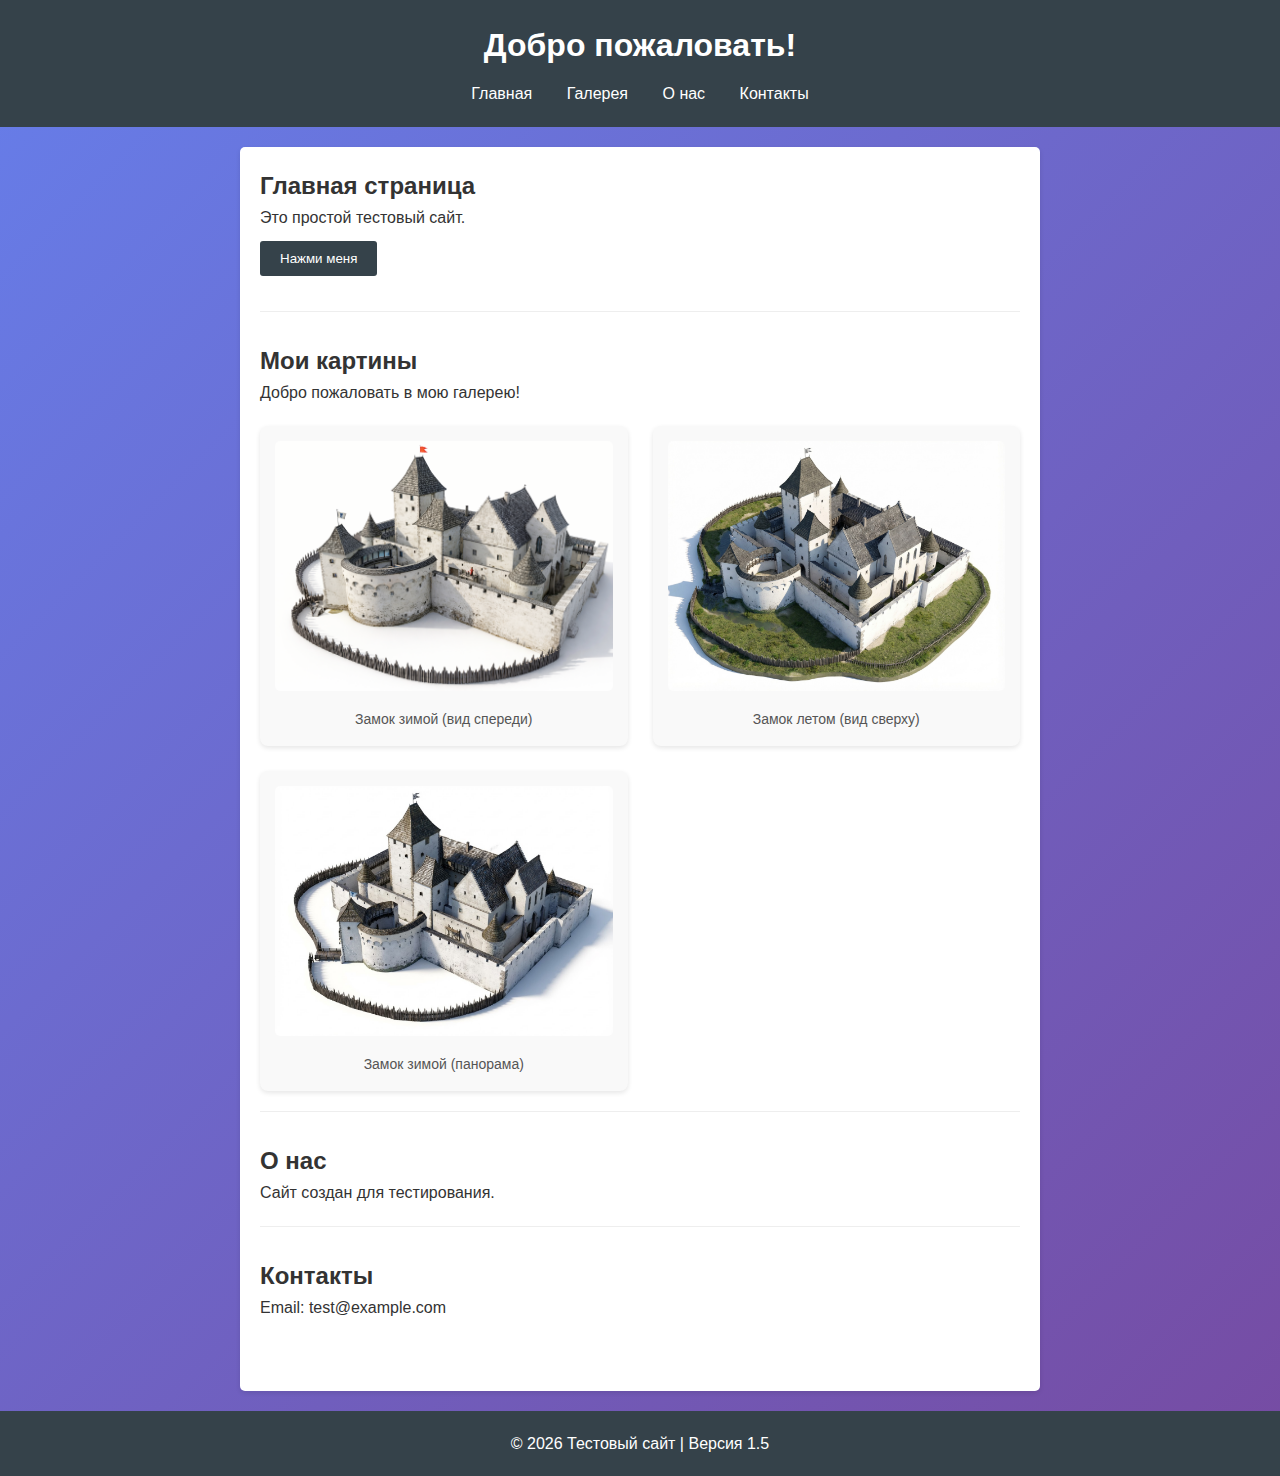
<file: index.html>
<!DOCTYPE html>
<html lang="ru">
<head>
    <meta charset="UTF-8">
    <meta name="viewport" content="width=device-width, initial-scale=1.0">
    <title>Тестовый сайт</title>
    <link rel="stylesheet" href="style.css">
</head>
<body>
    <header>
        <h1>Добро пожаловать!</h1>
        <nav>
            <a href="#home">Главная</a>
            <a href="gallery.html">Галерея</a>
            <a href="#about">О нас</a>
            <a href="#contact">Контакты</a>
        </nav>
    </header>

    <main>
        <section id="home">
            <h2>Главная страница</h2>
            <p>Это простой тестовый сайт.</p>
            <button id="greetBtn">Нажми меня</button>
            <p id="greeting"></p>
        </section>

        <section id="gallery">
            <h2>Мои картины</h2>
            <p>Добро пожаловать в мою галерею!</p>
            <div class="gallery">
                <div class="gallery-item">
                    <img src="images/1771421042385-019c70eb-9883-7970-889a-e0e05d8fc897.png" alt="Замок зимой">
                    <p>Замок зимой (вид спереди)</p>
                </div>
                <div class="gallery-item">
                    <img src="images/1771421052746-019c70eb-9883-7933-a63a-256c6f8e4837.jpeg" alt="Замок летом">
                    <p>Замок летом (вид сверху)</p>
                </div>
                <div class="gallery-item">
                    <img src="images/40f34fe9-b4df-470c-a82f-7f89b9bcd539.jfif" alt="Замок зимой">
                    <p>Замок зимой (панорама)</p>
                </div>
            </div>
        </section>

        <section id="about">
            <h2>О нас</h2>
            <p>Сайт создан для тестирования.</p>
        </section>

        <section id="contact">
            <h2>Контакты</h2>
            <p>Email: test@example.com</p>
        </section>
    </main>

    <footer>
        <p>&copy; 2026 Тестовый сайт | Версия 1.5</p>
    </footer>

    <script src="script.js"></script>
</body>
</html>
</file>
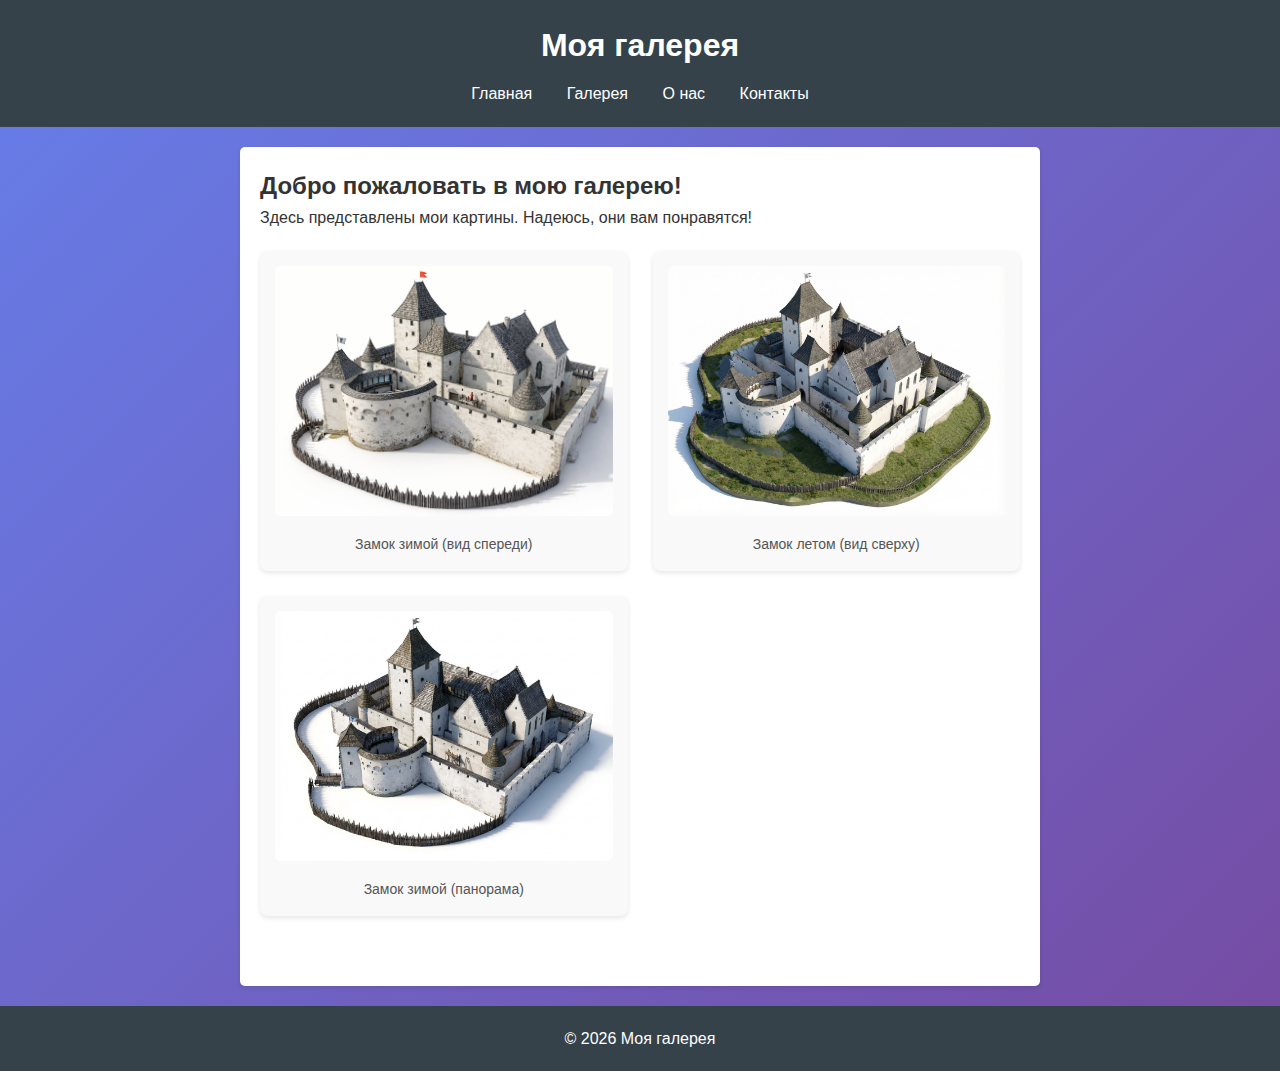
<file: gallery.html>
<!DOCTYPE html>
<html lang="ru">
<head>
    <meta charset="UTF-8">
    <meta name="viewport" content="width=device-width, initial-scale=1.0">
    <title>Галерея — Мои картины</title>
    <link rel="stylesheet" href="style.css">
</head>
<body>
    <header>
        <h1>Моя галерея</h1>
        <nav>
            <a href="index.html">Главная</a>
            <a href="gallery.html">Галерея</a>
            <a href="index.html#about">О нас</a>
            <a href="index.html#contact">Контакты</a>
        </nav>
    </header>

    <main>
        <section class="gallery-section">
            <h2>Добро пожаловать в мою галерею!</h2>
            <p class="gallery-intro">Здесь представлены мои картины. Надеюсь, они вам понравятся!</p>
            
            <div class="gallery">
                <div class="gallery-item">
                    <img src="images/1771421042385-019c70eb-9883-7970-889a-e0e05d8fc897.png" alt="Замок зимой">
                    <p>Замок зимой (вид спереди)</p>
                </div>
                <div class="gallery-item">
                    <img src="images/1771421052746-019c70eb-9883-7933-a63a-256c6f8e4837.jpeg" alt="Замок летом">
                    <p>Замок летом (вид сверху)</p>
                </div>
                <div class="gallery-item">
                    <img src="images/40f34fe9-b4df-470c-a82f-7f89b9bcd539.jfif" alt="Замок зимой">
                    <p>Замок зимой (панорама)</p>
                </div>
            </div>
        </section>
    </main>

    <footer>
        <p>&copy; 2026 Моя галерея</p>
    </footer>

    <script src="script.js"></script>
</body>
</html>
</file>
<file: style.css>
* {
    margin: 0;
    padding: 0;
    box-sizing: border-box;
}

body {
    font-family: Arial, sans-serif;
    line-height: 1.6;
    background: linear-gradient(135deg, #667eea 0%, #764ba2 100%);
    min-height: 100vh;
    color: #333;
}

header {
    background: #35424a;
    color: #ffffff;
    padding: 20px;
    text-align: center;
}

header h1 {
    margin-bottom: 10px;
}

nav a {
    color: #ffffff;
    text-decoration: none;
    margin: 0 15px;
}

nav a:hover {
    text-decoration: underline;
}

main {
    max-width: 800px;
    margin: 20px auto;
    padding: 20px;
    background: #ffffff;
    border-radius: 5px;
    box-shadow: 0 2px 5px rgba(0,0,0,0.1);
}

section {
    margin-bottom: 30px;
    padding-bottom: 20px;
    border-bottom: 1px solid #eee;
}

section:last-child {
    border-bottom: none;
}

button {
    background: #35424a;
    color: #ffffff;
    border: none;
    padding: 10px 20px;
    cursor: pointer;
    border-radius: 3px;
    margin-top: 10px;
}

button:hover {
    background: #2c3840;
}

#greeting {
    margin-top: 15px;
    color: #35424a;
    font-weight: bold;
}

footer {
    text-align: center;
    padding: 20px;
    background: #35424a;
    color: #ffffff;
    margin-top: 20px;
}

/* Галерея */
.gallery {
    display: grid;
    grid-template-columns: repeat(auto-fit, minmax(280px, 1fr));
    gap: 25px;
    margin-top: 20px;
}

.gallery-item {
    text-align: center;
    background: #f9f9f9;
    padding: 15px;
    border-radius: 8px;
    box-shadow: 0 2px 5px rgba(0,0,0,0.1);
}

.gallery-item img {
    max-width: 100%;
    width: 100%;
    height: 250px;
    object-fit: cover;
    border-radius: 5px;
    margin-bottom: 10px;
}

.gallery-item p {
    font-size: 14px;
    color: #555;
}
</file>
